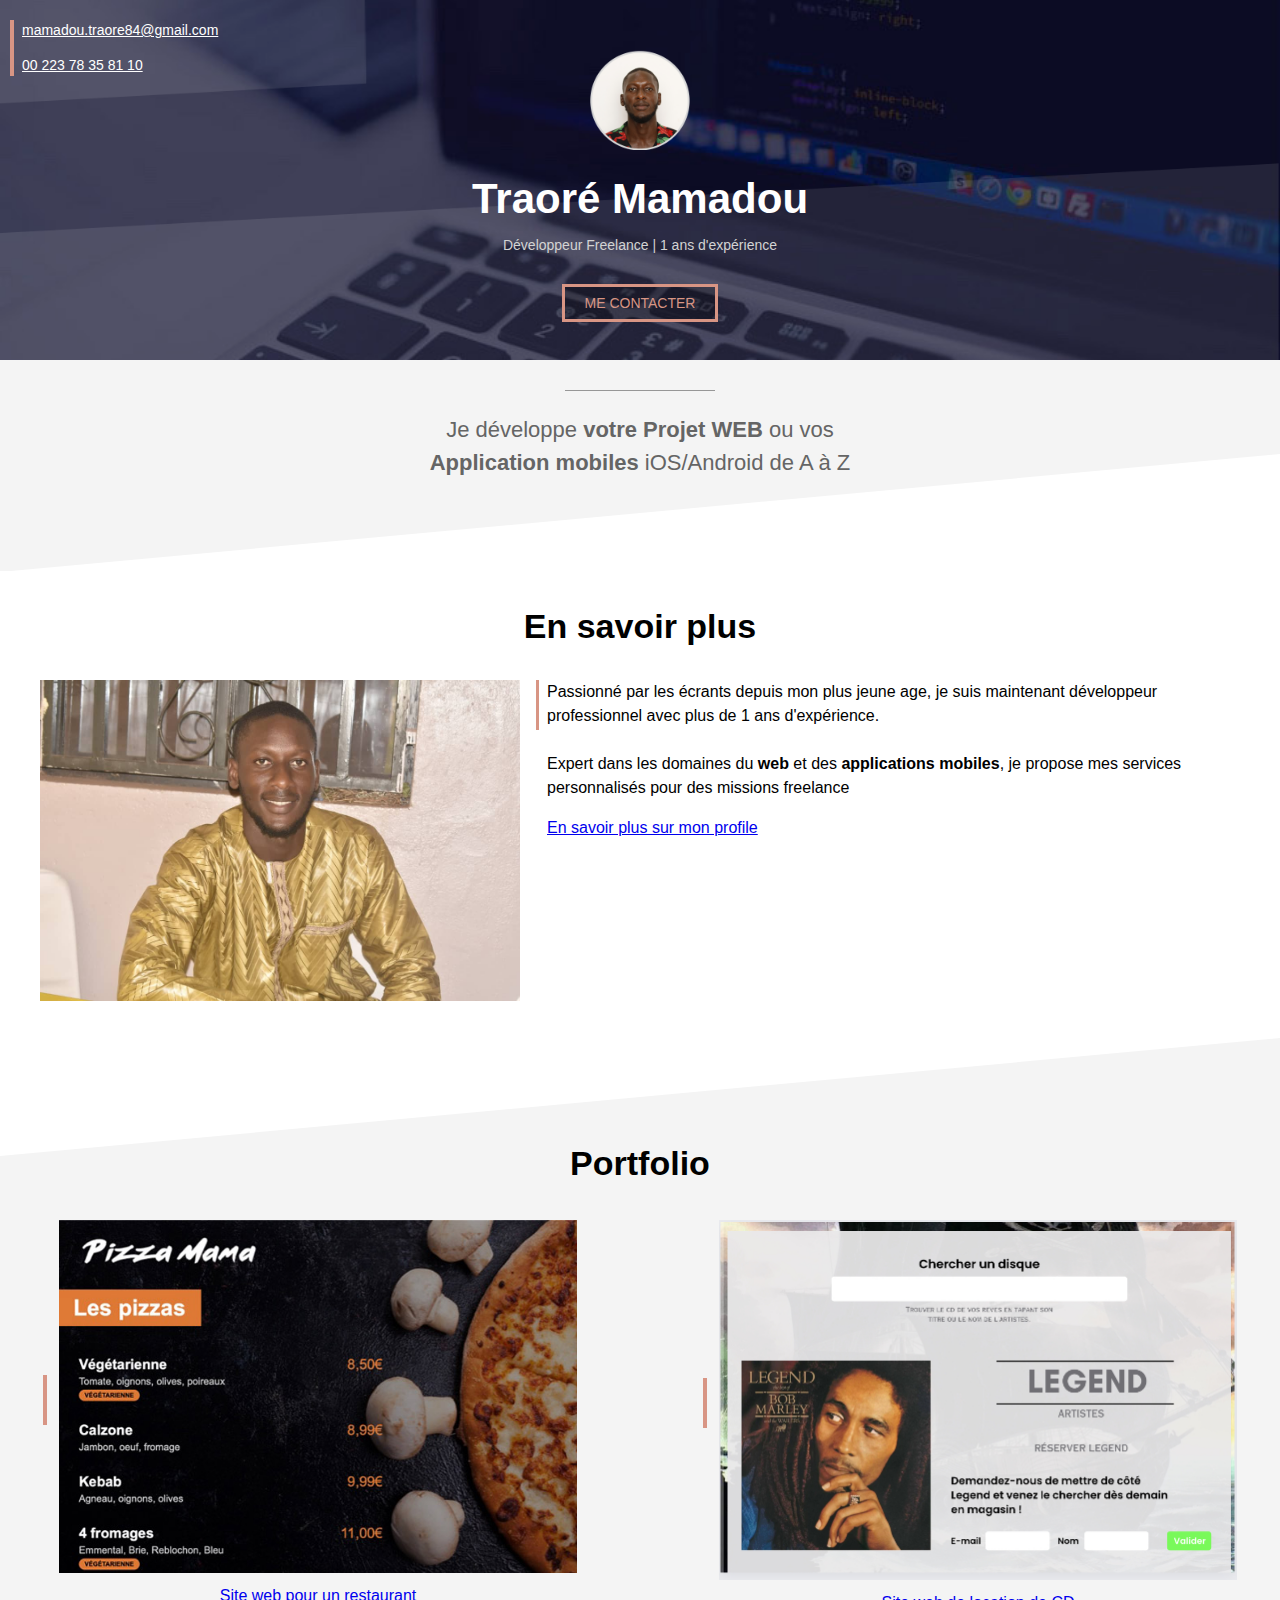
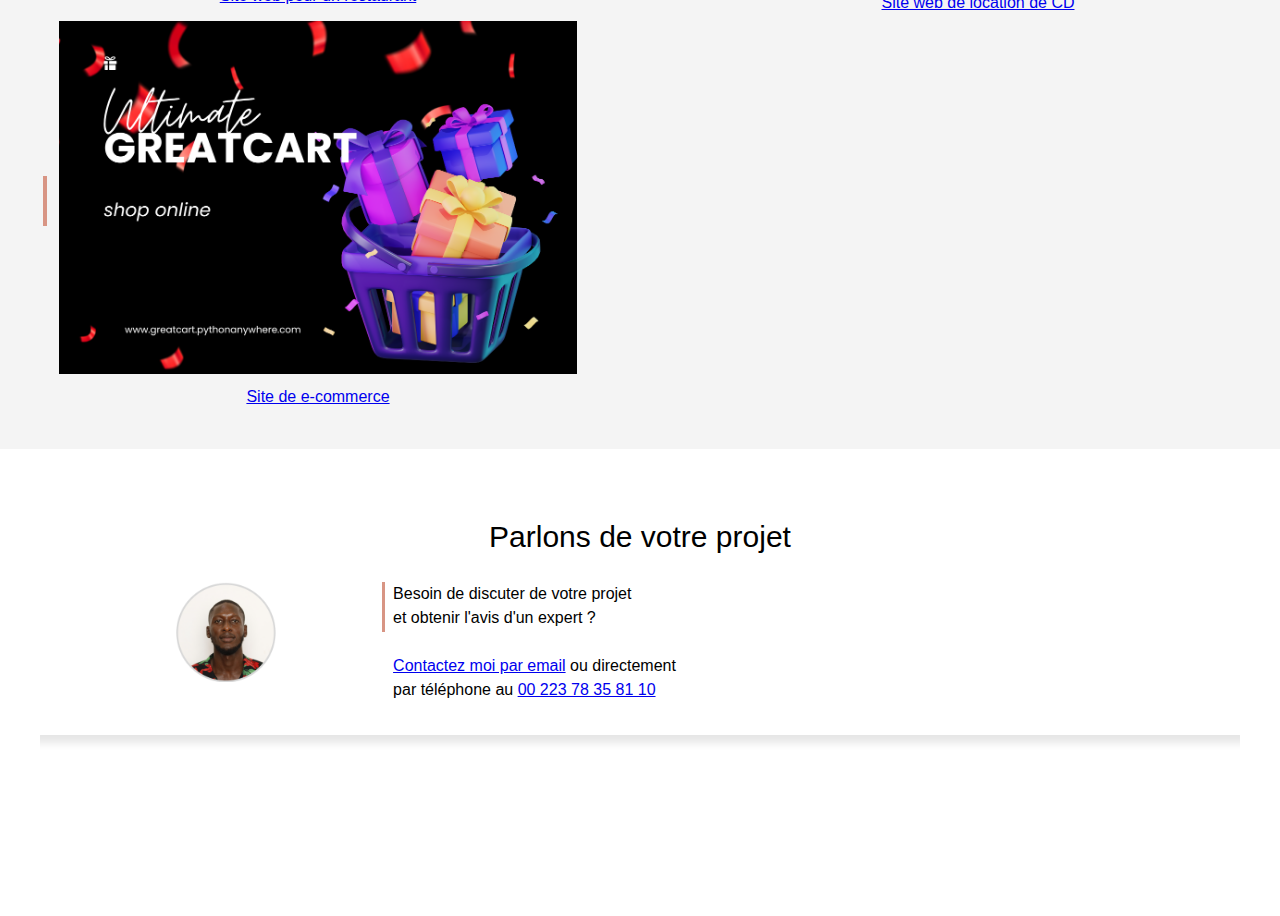
<file: index.html>
<!DOCTYPE html>
<html lang="fr">
<head>
    <meta charset="UTF-8">
    <meta name="viewport" content="width=device-width, initial-scale=1.0">
    <link rel="stylesheet" href="style.css">
    <title>Traore Mamadou</title>
</head>
<body>
    <!-- Couverture-->
    <div class="cover">
        <img class="cover_profile" src="profile-trans.png">
        <h1 class="page1">Traoré Mamadou</h1>
        <p>Développeur Freelance | 1 ans d'expérience</p>
        <div style="text-align: center; margin-top: 35px;"><a class="contact_bouton" href="mailto:mamadou.traore84@gmail.com">ME CONTACTER</a></div>
        
        <div class="cover_contact" >
            <p><a href="mailto:mamadou.traore84@gmail.com?subject=Contact%20depuis%20Mamadou">mamadou.traore84@gmail.com</a></p>
            <p><a href="tel:+22378358110">00 223 78 35 81 10</a></p>
        </div>

    </div>

    <!--SECTION GRISE 1-->
    <div class="section-grise1 section">
        <div class="separateur"></div>
        <p>Je développe <b>votre Projet WEB</b> ou vos <b>Application mobiles</b> iOS/Android de A à Z</p>
    </div>
    <!--section blanche-->
    <div class="section">
        <h2 class="page1">En savoir plus</h2>
        <!--
        <img src="profile2.jpg" style="width: 40%; ">
        <table style="width: 58%; float: right;" class="en_savoir" >
            <tr>
                <td class="first"><div class="ligne_vertical"></div></td>
                <td class="deux"><p> Passionné par les écrants depuis mon plus jeune age, je suis maintenant développeur professionnel avec plus de 1 ans d'expérience.<br>
                    <br>Expert dans les domaines du <b>web</b> et des <b> applications mobiles</b>, je propose mes services personnalisés pour des missions freelance</p></td>
            </tr>
            <tr>
                <td></td>
                <td class="deux"><a href="#">En savoir plus sur mon profile</a></td>
            </tr>
        </table>
        -->
       <img src="moi.jpg" class="col-contenue">
        <div class="col-contenue float-right"  >
            <div class="text-avec-ligne-vertical">
                <p style="margin-top: 0;" > Passionné par les écrants depuis mon plus jeune age, je suis maintenant développeur professionnel avec plus de 1 ans d'expérience.<br>
                    <br>Expert dans les domaines du <b>web</b> et des <b> applications mobiles</b>, je propose mes services personnalisés pour des missions freelance</p>
                <a  href="#">En savoir plus sur mon profile</a>
            </div>
        </div>
    </div>
    
    <div class="section-grise2 section">
        <h2 class="page1">Portfolio</h2>
        <table style="display:inline-block;"   class="col-protfolio table1">
            <tr>
                <td><div class="barr-vertiacle"></div></td>
                <td><a href="portfolio-site-restaurant.html"><img src="project1small.jpg" width="100%"></a></td>
            </tr>
            <tr>
                <td></td>
                <td style="text-align: center;"><a href="portfolio-site-restaurant.html">Site web pour un restaurant</a></td>
            </tr>
        </table>
        <table class="col-protfolio table2" style="float: right;">
            <tr>
                <td><div class="barr-vertiacle"></div></td>
                <td><a href="application-mobile.html"><img src="location.jpg" width="100%" ></a></td>
            </tr>
            <tr>
                <td></td>
                <td style="text-align: center;"><a href="disquaire.html">Site web de location de CD </a></td>
            </tr>
        </table>
        <table style="display:inline-block;"   class="col-protfolio table1">
            <tr>
                <td><div class="barr-vertiacle"></div></td>
                <td><a href="portfolio-site-ecom.html"><img src="greatcart.png" width="100%"></a></td>
            </tr>
            <tr>
                <td></td>
                <td style="text-align: center;"><a href="portfolio-site-ecom.html">Site de e-commerce </a></td>
            </tr>
        </table>
    </div>

    <div class="section parlon-project">
         <iframe class="contact" src="contact-frame.html" scrolling="no"/>
    </div>
</body>
</html>
</file>
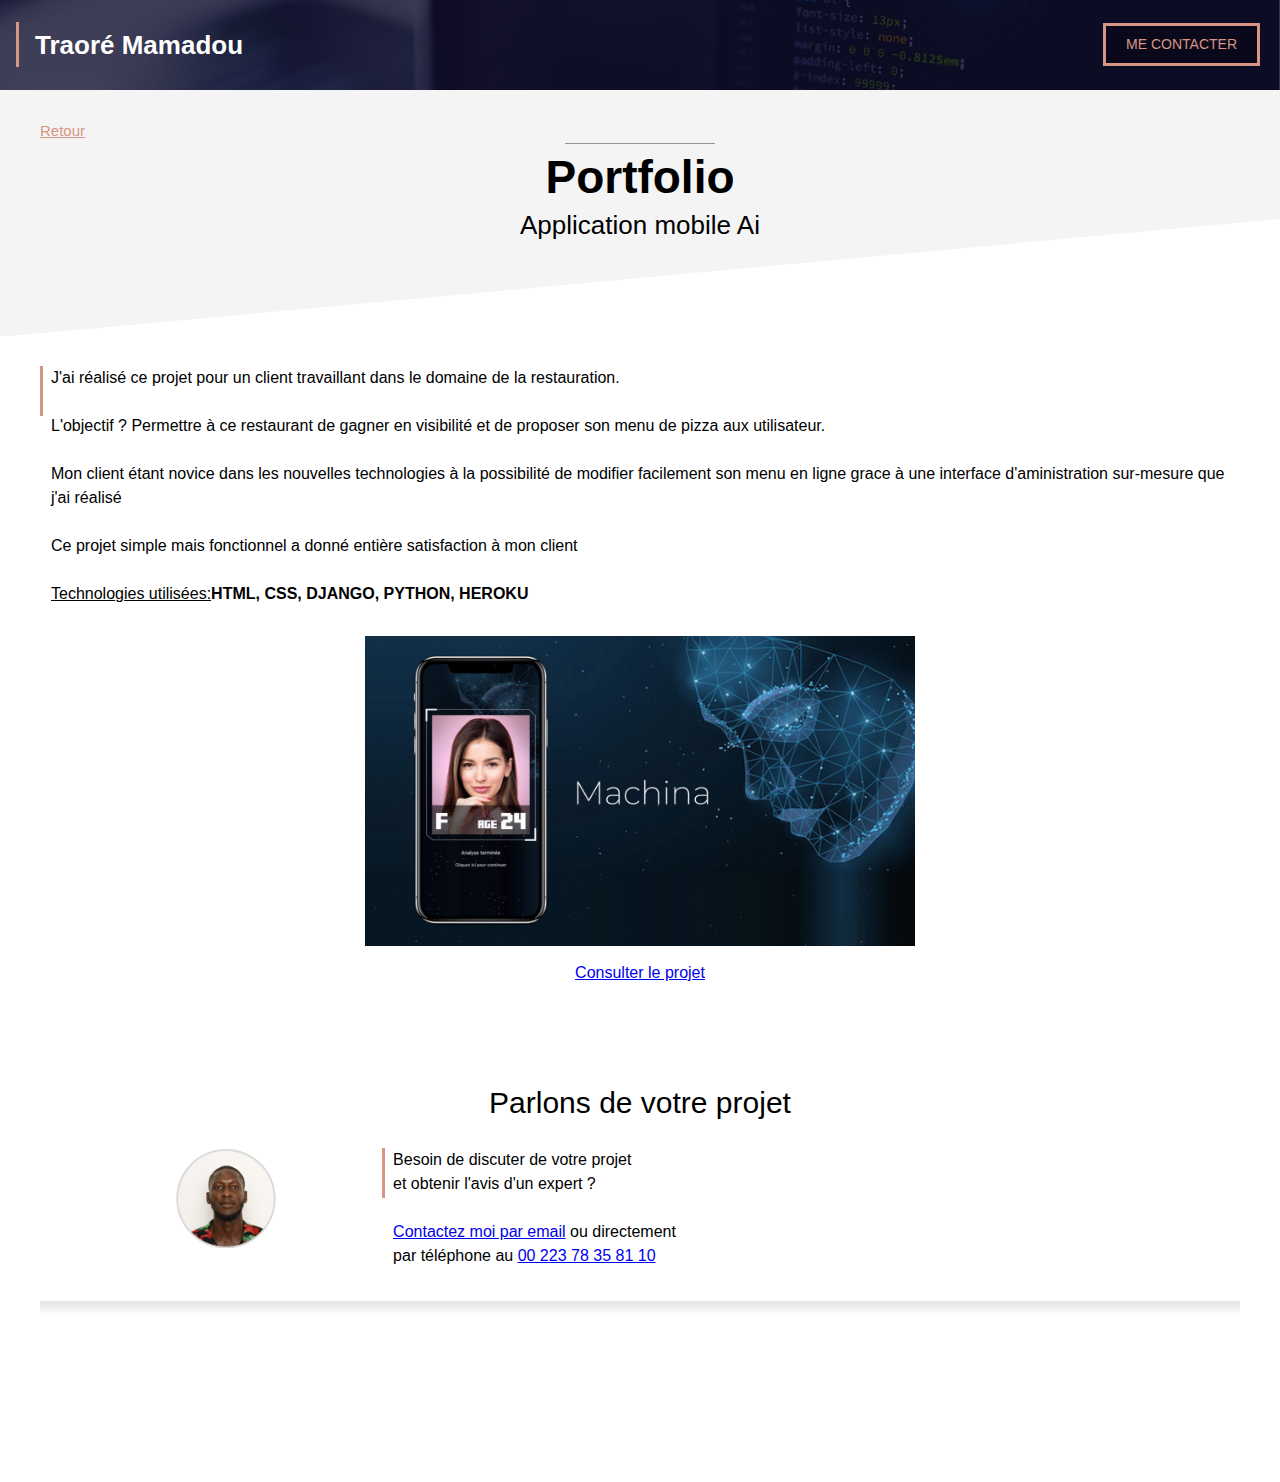
<file: application-mobile.html>
<!DOCTYPE html>
<html lang="fr">
<head>
    <meta charset="UTF-8">
    <meta name="viewport" content="width=device-width, initial-scale=1.0">
    <link rel="stylesheet" href="style.css">
    <title>Application mobile</title>
</head>
<body>
    <!--  header -->
    <div class="portfolio-header">
        <div class="text-avec-ligne-vertical" style="margin-left:16px ; margin-top: 22px; height: 45px;">
            <p class="title" style="color: white;">Traoré Mamadou</p>
        </div>
        <a class="contact_bouton contact_bouton-portfolio" >ME CONTACTER</a>
    </div>

    <!--Section grise titre-->
    <div class="section-grise1 section">
        <a class="retour" href="index.html" >Retour</a>
        <div class="separateur"></div>
        
        <h1 class="page2">Portfolio</h1>
        <h2 class="page2">Application mobile Ai</h2>
    </div>

    <!--Section contenu-->
    <div class="section">
        <div class="text-avec-ligne-vertical">
            <p style="margin-top: 0;">
            J'ai réalisé ce projet pour un client travaillant dans le domaine de la restauration.<br><br>
            L'objectif ? Permettre à ce restaurant de gagner en visibilité et de proposer son menu de pizza aux utilisateur.<br><br>
            Mon client étant novice dans les nouvelles technologies à la possibilité de modifier facilement son menu en ligne grace à une interface d'aministration sur-mesure que j'ai réalisé<br><br>
            Ce projet simple mais fonctionnel a donné entière satisfaction à mon client<br><br>
            <u>Technologies utilisées:</u><b>HTML, CSS, DJANGO, PYTHON, HEROKU</b>
        </p>
        </div>
        <div style="text-align: center; margin-top: 30px;">
            <img class="img-portfolio" src="project2.jpg" >
            <a href="https://disquaire.pythonanywhere.com" style="display: block; margin-top: 8px;">Consulter le projet</a>
        </div>
        
    </div>
    <!--frame-->
    <div class="section parlon-project">
        <iframe class="contact" src="contact-frame.html" scrolling="no"/>
   </div>
</body>
</html>
</file>
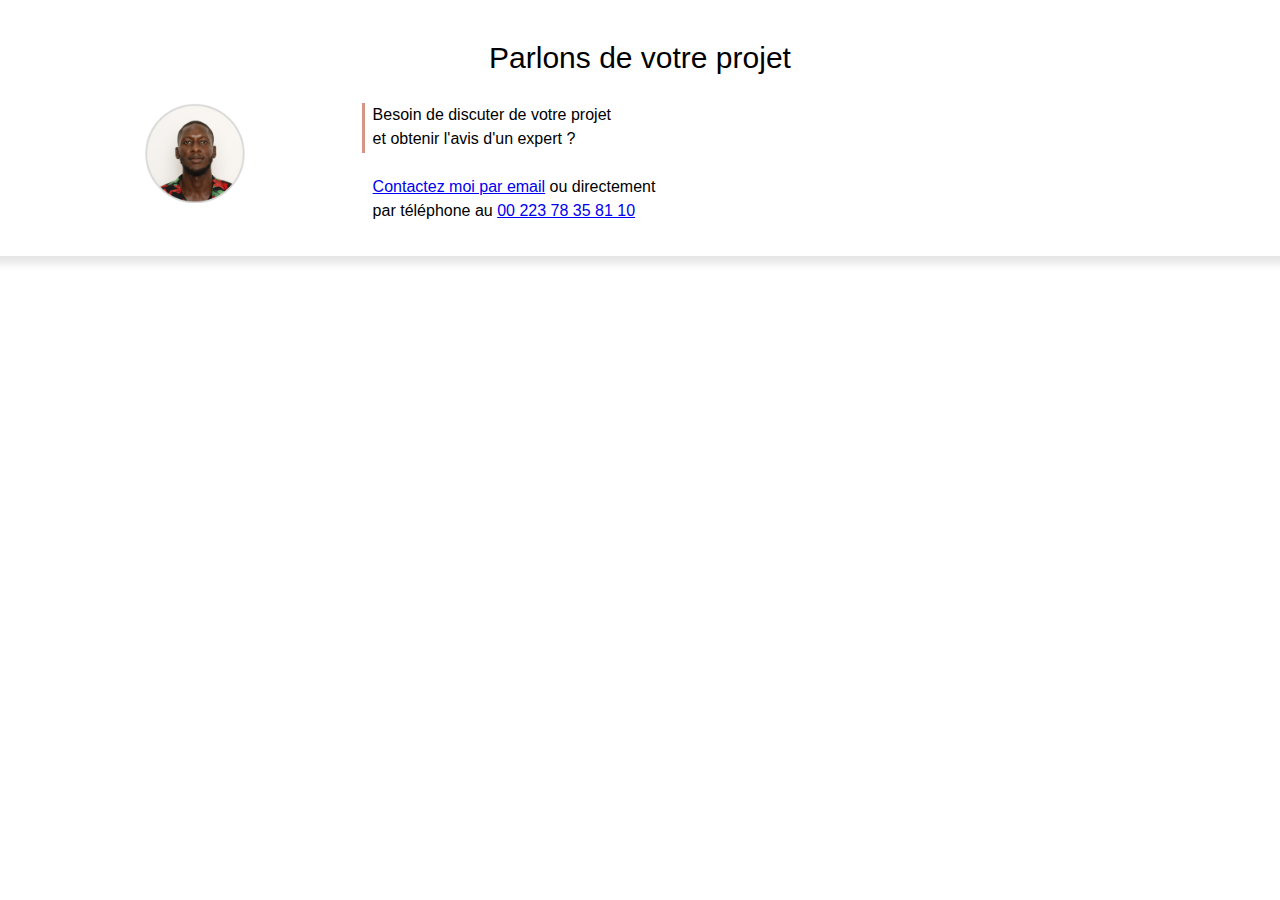
<file: contact-frame.html>
<!DOCTYPE html>
<html lang="fr">
<head>
    <meta charset="UTF-8">
    <meta name="viewport" content="width=device-width, initial-scale=1.0">
    <link rel="stylesheet" href="style.css">
</head>
<body>
    <div class="frame">

        <p style="text-align: center ; font-size: 30px; margin-top: 5px; margin-bottom: 20px;">Parlons de votre projet</p>
       
        <table    class="parlon-project" >
            <tr>
                <td style="vertical-align:top;" align=center><img src="profile-trans.png" ></td>
                    <td>
                        <div class="text-avec-ligne-vertical" style="margin-left: 20px;">
                            <p style="  margin: 0;" >Besoin de discuter de votre projet<br>et obtenir l'avis d'un expert ?<br><br>
                                <a href="mailto:mamadou.traore84@gmail.com">Contactez moi par email</a> ou directement<br> par téléphone au <a href="tel:0022378358110">00 223 78 35 81 10</a>
                            </p>
                        </div>
                </td>
            </tr>
       </table>
     
    </div>
</body>
</html>
</file>
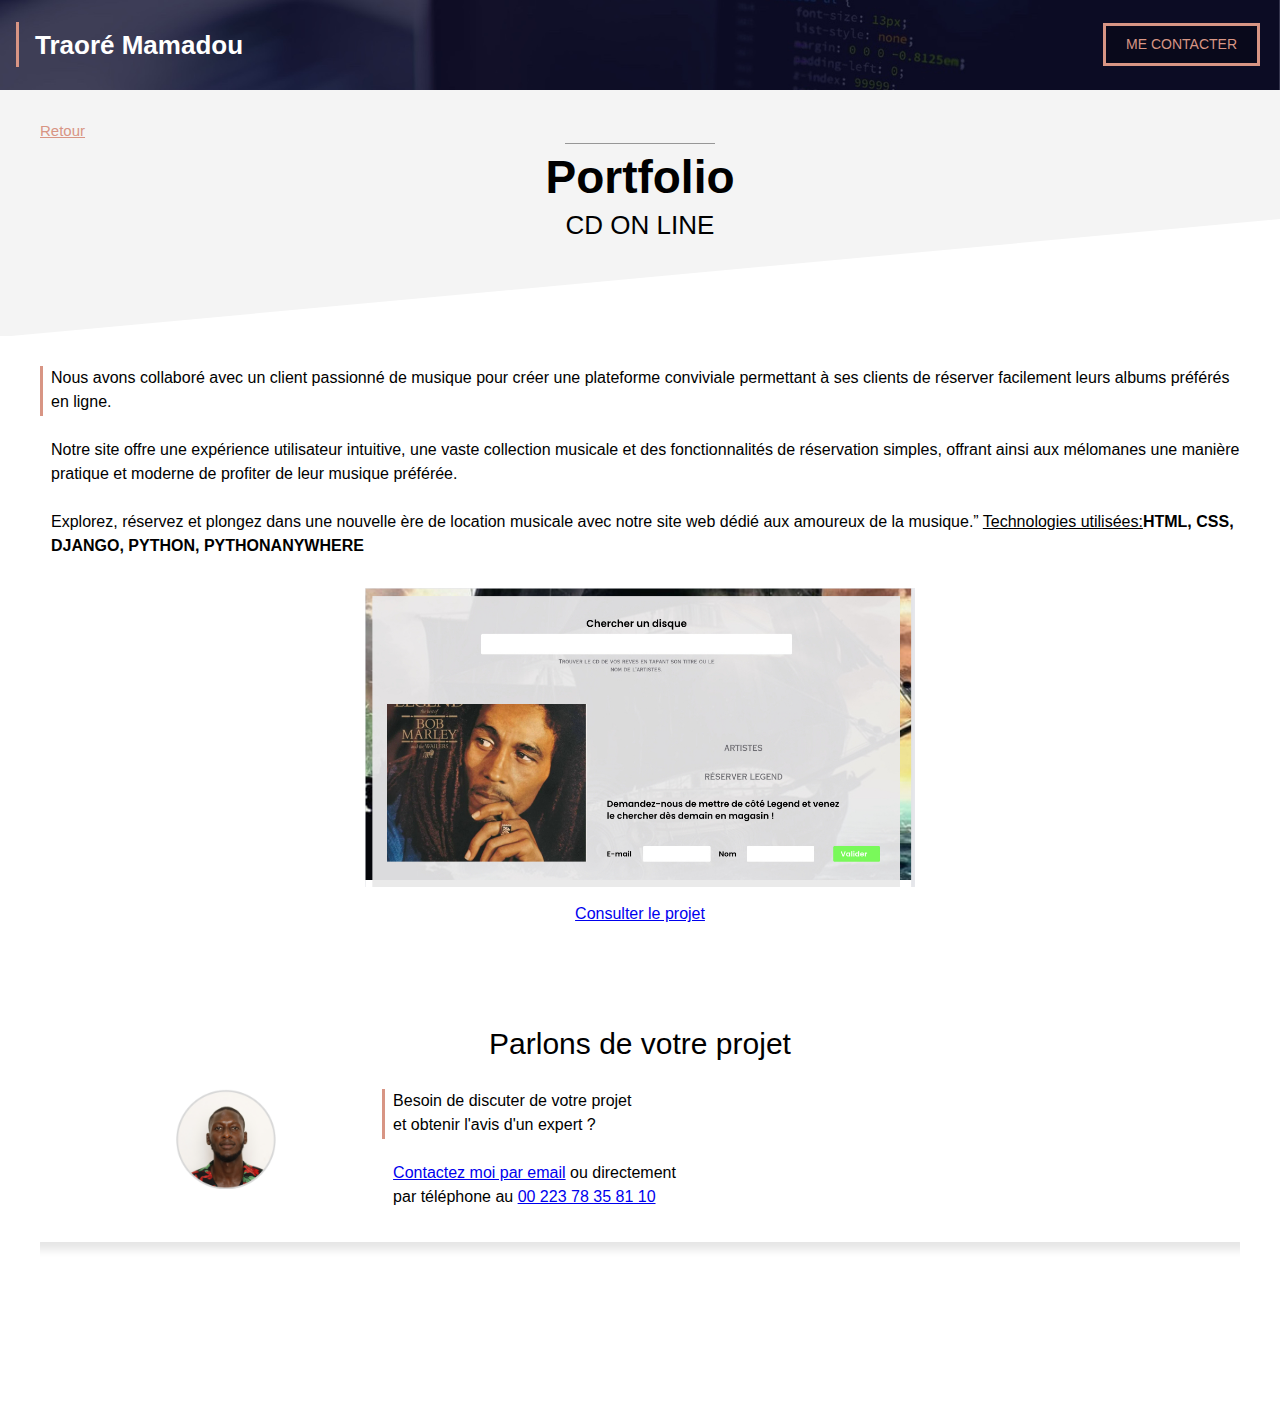
<file: disquaire.html>
<!DOCTYPE html>
<html lang="fr">
<head>
    <meta charset="UTF-8">
    <meta name="viewport" content="width=device-width, initial-scale=1.0">
    <link rel="stylesheet" href="style.css">
    <title>Site de location d'album CD</title>
</head>
<body>
    <!--  header -->
    <div class="portfolio-header">
        <div class="text-avec-ligne-vertical" style="margin-left:16px ; margin-top: 22px; height: 45px;">
            <p class="title" style="color: white;">Traoré Mamadou</p>
        </div>
        <a class="contact_bouton contact_bouton-portfolio" >ME CONTACTER</a>
    </div>

    <!--Section grise titre-->
    <div class="section-grise1 section">
        <a class="retour" href="index.html" >Retour</a>
        <div class="separateur"></div>
        
        <h1 class="page2">Portfolio</h1>
        <h2 class="page2">CD ON LINE</h2>
    </div>

    <!--Section contenu-->
    <div class="section">
        <div class="text-avec-ligne-vertical">
            <p style="margin-top: 0;">
             Nous avons collaboré avec un client passionné de musique pour créer une plateforme conviviale permettant à ses clients de réserver facilement leurs albums préférés en ligne.<br><br> 
             Notre site offre une expérience utilisateur intuitive, une vaste collection musicale et des fonctionnalités de réservation simples, 
            offrant ainsi aux mélomanes une manière pratique et moderne de profiter de leur musique préférée.<br><br>
            Explorez, réservez et plongez dans une nouvelle ère de location musicale avec notre site web dédié aux amoureux de la musique.”
            <u>Technologies utilisées:</u><b>HTML, CSS, DJANGO, PYTHON, PYTHONANYWHERE</b>
        </p>
        </div>
        <div style="text-align: center; margin-top: 30px;">
            <img class="img-portfolio" src="Small.jpg" >
            <a href="https://disquaire.pythonanywhere.com/" style="display: block; margin-top: 8px;">Consulter le projet</a>
        </div>
        
    </div>
    <!--frame-->
    <div class="section parlon-project">
        <iframe class="contact" src="contact-frame.html" scrolling="no"/>
   </div>
</body>
</html>
</file>
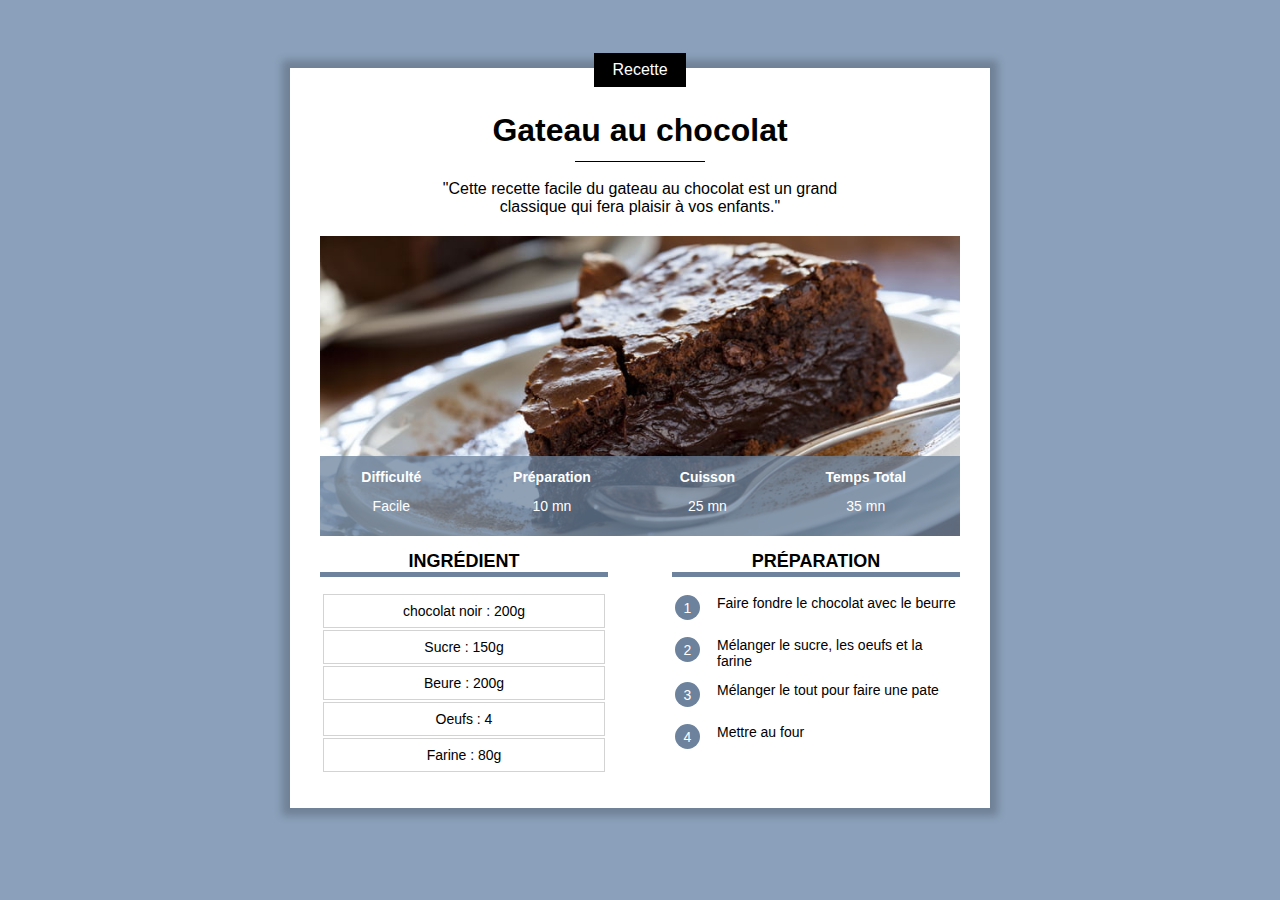
<file: gateau.html>
<!DOCTYPE html>
<html>
    <head>
        <title> Gateau chocolat</title>
        <meta charset="utf-8">
        <meta name="viewport" content="width=device-width, initial-scale=1.0">
        <link rel="stylesheet" href="gateau_css.css">

    </head>

    <body>
        
        
        <div class="contenue">
            <div class="categorie">
                <p class="categorie">Recette</p>
            </div>

            <h1>Gateau au chocolat</h1>
            <div class="separateur"></div>

            <div class="description">
                <p class="description">"Cette recette facile du gateau au chocolat est un grand classique qui fera plaisir à vos enfants."</p>
            </div>
            <div class="info">
                <img class="center info"  src="gateau.jpg">
                
                <table class="info">
                    <tr>
                        <th class="info">Difficulté</th>
                        <th class="info">Préparation</th>
                        <th class="info">Cuisson</th>
                        <th class="info">Temps Total</th>
                    </tr>
                    <tr>
                        <td>Facile</td>
                        <td>10 mn</td>
                        <td>25 mn</td>
                        <td>35 mn</td>
                    </tr>
                </table>
            </div>
            <div>
                <div class="colone1">
                    <h2>Ingrédient</h2>
                    <div class="ul">
                        <p>chocolat noir : 200g</p>
                        <p>Sucre : 150g</p>
                        <p>Beure : 200g</p>
                        <p>Oeufs : 4</p>
                        <p>Farine : 80g</p>
                    </div>
                </div>
                <div class="colone2">
                    <h2>Préparation</h2>

                    <table class="preparation">
                        <tr>
                            <td class="numero"><p>1</p></td><td class="preparation_etape">Faire fondre le chocolat avec le beurre</td>
                        </tr>
                        <tr> 
                            <td class="numero"><p>2</p></td><td class="preparation_etape">Mélanger le sucre, les oeufs et la farine</td>
                        </tr>
                        <tr>
                            <td class="numero"><p>3</p></td><td class="preparation_etape">Mélanger le tout pour faire une pate</td>
                        </tr>
                        <tr>
                            <td class="numero"><p>4</p></td><td class="preparation_etape">Mettre au four</td>
                        </tr>
                        
                    </table>
                </div>
            </div>
        </div>
    </body>
</html>
</file>
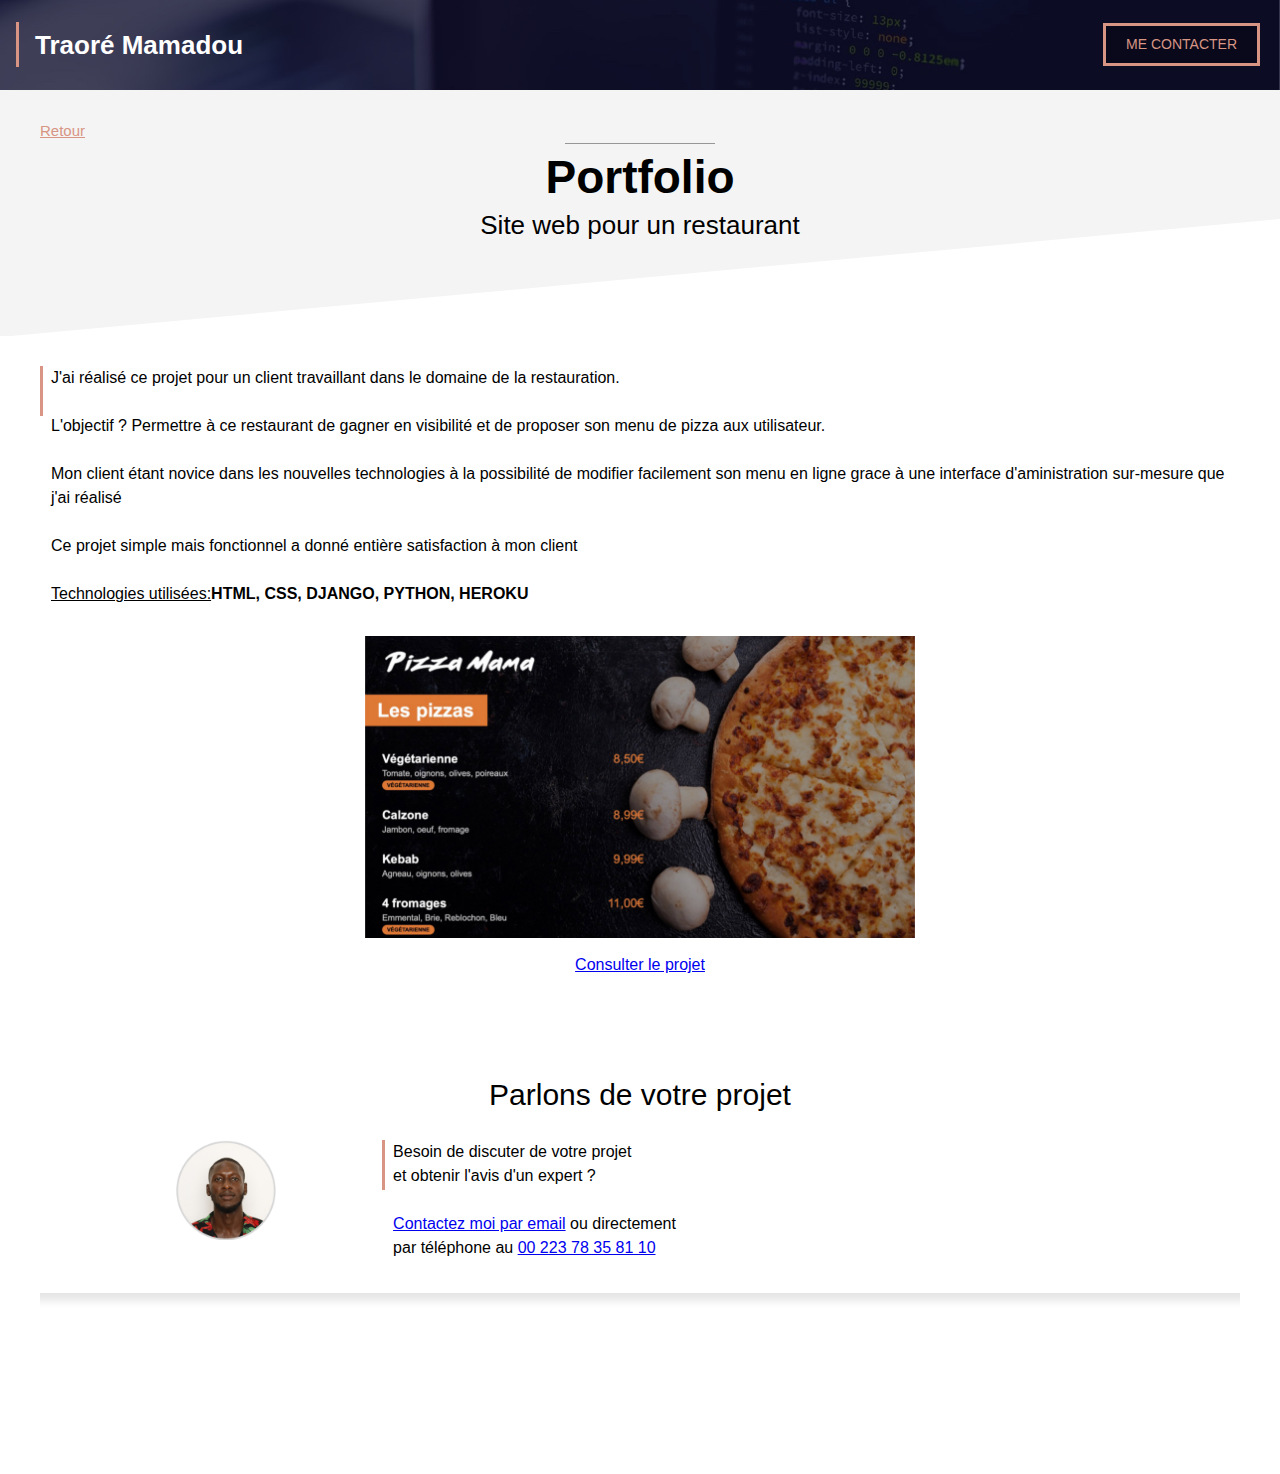
<file: portfolio-site-restaurant.html>
<!DOCTYPE html>
<html lang="fr">
<head>
    <meta charset="UTF-8">
    <meta name="viewport" content="width=device-width, initial-scale=1.0">
    <link rel="stylesheet" href="style.css">
    <title>Site web de restaurant</title>
</head>
<body>
    <!--  header -->
    <div class="portfolio-header">
        <div class="text-avec-ligne-vertical" style="margin-left:16px ; margin-top: 22px; height: 45px;">
            <p class="title" style="color: white;">Traoré Mamadou</p>
        </div>
        <a class="contact_bouton contact_bouton-portfolio" >ME CONTACTER</a>
    </div>

    <!--Section grise titre-->
    <div class="section-grise1 section">
        <a class="retour" href="index.html" >Retour</a>
        <div class="separateur"></div>
        
        <h1 class="page2">Portfolio</h1>
        <h2 class="page2">Site web pour un restaurant</h2>
    </div>

    <!--Section contenu-->
    <div class="section">
        <div class="text-avec-ligne-vertical">
            <p style="margin-top: 0;">
            J'ai réalisé ce projet pour un client travaillant dans le domaine de la restauration.<br><br>
            L'objectif ? Permettre à ce restaurant de gagner en visibilité et de proposer son menu de pizza aux utilisateur.<br><br>
            Mon client étant novice dans les nouvelles technologies à la possibilité de modifier facilement son menu en ligne grace à une interface d'aministration sur-mesure que j'ai réalisé<br><br>
            Ce projet simple mais fonctionnel a donné entière satisfaction à mon client<br><br>
            <u>Technologies utilisées:</u><b>HTML, CSS, DJANGO, PYTHON, HEROKU</b>
        </p>
        </div>
        <div style="text-align: center; margin-top: 30px;">
            <img class="img-portfolio" src="project1.jpg" >
            <a href="#" style="display: block; margin-top: 8px;">Consulter le projet</a>
        </div>
        
    </div>
    <!--frame-->
    <div class="separateur display-mobile" ></div>
    <div class="section parlon-project">
        <iframe class="contact" src="contact-frame.html" scrolling="no"/>
   </div>
</body>
</html>
</file>
<file: style.css>
*{
    box-sizing: border-box;
}

:root{
    --color1: #D89584;
    --color2: #F4F4F4;
    --color3: #979797;
}
body{
    margin: 0;
    font-family: Arial;
    line-height: 1.5;
}
div.cover{
    background : url("cover_overlay.png") no-repeat center/100% 100%,url(cover.jpg) no-repeat center/cover;
    height: 360px;
    position: relative;
}
img.cover_profile{
    height: 100px;
    position: relative;
    left: 50%;
    margin-left: -50px;
    margin-top: 50px;
   
    
}
h1.page1{
    color: white;
    text-align: center;
    font-size: 42px;
    margin-top: 10px;
    margin-bottom: 0;
}
div.cover p{
    color: lightgray;
    text-align: center;
    margin-top: 5px;
    font-size: 14px;
}
div.cover_contact{
  /*background-color: #FF000080;*/
  position: absolute;
  top: 20px;
  left: 10px;
  border-left: 4px solid var(--color1);
  padding-left: 8px;
}
div.cover_contact p{
    text-align: left;
    margin-top: 0;
    margin-bottom: 0px;
    
}

div.cover_contact p:first-child{
    margin-bottom: 14px;
}

div.cover_contact a{
    color: white;
    font-size: 14px;
    margin-left: auto;
    margin-right: auto;
}
a.contact_bouton{
    color: var(--color1);
    border: 3px solid var(--color1);
    padding: 8px 20px;
    text-decoration: none;
    background-color: #00000040;
    font-size: 14px;
    margin-top: 18px;
}
a.contact_bouton-portfolio{
    position: absolute; 
    right: 20px; 
    top:5px;
}

a.contact_bouton:hover{
    color: white;
    border: 3px solid white;
}
.section{
    padding-left: 40px;
    padding-right: 40px;
    padding-top: 30px;
    padding-bottom: 30px;
    overflow: auto;
}
div.section-grise1{
    background: url(triangle2white.svg) no-repeat center bottom -1px/100% ;
    background-color: var(--color2);
    padding-bottom: 70px;
    text-align: center;
    font-size: 22px;
   
}
div.section-grise2{
    background: url(triangle1white.svg) no-repeat center top/100%;
    background-color: var(--color2);
    
    padding-top: 100px;
   
}

h2.page1{
    text-align: center;
    font-size: 34px;
    margin-top: 0px;
}
div.separateur{
    background-color: var(--color3);
    height: 1px;
    margin-left: auto;
    margin-right: auto;
    width: 150px;
}

div.section-grise1 p{
    color: #656565;
    max-width: 450px;
    display: inline-block;
   
}
div.ligne_vertical{
    width: 4px;
    height: 150px;
    background-color: var(--color1);
}
/*
table.en_savoir p{
    margin: 0;
    
}

table.en_savoir div{
    max-height: 50px;
    margin-bottom: 80%;
}
table.en_savoir tr{
    vertical-align: top;
}

td.deux{
    padding-left:8px;
    box-sizing: border-box;
}
*/

img.col-contenue{
    width: 40%;
}
div.col-contenue{
    width: 60%;
    padding-left: 16px;
}
.float-right{
    float: right;
}



div.text-avec-ligne-vertical{
    border-left:3px solid var(--color1);
    padding-left: 8px;
    height: 50px;
    display: inline-block;
    margin-top: 0;
}

div.barr-vertiacle{
    height: 50px;
    width: 4px;
    background-color: var(--color1);
    margin-right: 8px;
}
.col-protfolio{
    width: 45%; 
}


div.frame{
    padding: 30px 50px;
    background-color: white;
    box-shadow: 0px 0px 8px 8px rgb(0,0,0,0.1);
}
table.parlon-project{
    width: 100%;
    
}


h1.page2{

    text-align: center;
    font-size: 46px;
    margin-top: 10px;
    margin-bottom: 0;
    line-height: 1;
}
h2.page2{
    font-size: 26px;
    font-weight: normal;
    margin-top: 6px;
    text-align: center;
}
a.retour{
    font-size: 15px;
    color: var(--color1);
    display: block;
    text-align: left;
}
img.img-portfolio{
    width:70%;
    max-width: 550px;
}
iframe.contact{
    width: 100%;
    border: none;
    height: 400px;

    
}
div.portfolio-header{
    height: 90px;
    background: url(header.jpg) no-repeat center/cover;
    position: relative;
}
div.frame img{
    width: 100px;
}
p.title{
    font-size: 26px;
    font-weight: bold;
    color: white;
    padding-top: 4px;
    padding-left: 8px;
    margin-top: 0;
}
.display-mobile{
    display: none;
}
@media only screen and (max-width: 768px) {
   
    img.cover_profile{
        height: 90px;
        margin-top: 75px;
       
        
    }
    h1.page1{

        font-size: 38px;
        margin-top: 6px;

    }
    div.cover p{
        margin-top: 2px;
        font-size: 13px;
  }
  .section{
    padding-left: 20px;
    padding-right: 20px;
}
div.section-grise1{

    padding-bottom: 40px;
}
h2.page1{

    font-size: 30px;

}
img.col-contenue{
    width: 100%;
}
div.col-contenue{
    width: 100%;
    padding-left: 0px;
}
.col-protfolio{
    width: 100%;
    margin-bottom: 20px;
}
div.section-grise2{
    padding-top: 30px;
   
}
div.frame{
    padding: 0;
    box-shadow:none;
}
iframe.contact{
    border: none;
    height: 280px;

    
}
div.frame img{
   width: 70px;
}
div.parlon-project{
    padding-top: 0;
}

p.title{
    font-size: 18px;

    padding-top: 10px;
    padding-left: 4px;

}

a.contact_bouton{
    padding: 7px 12px;
    font-size: 12px;
    margin-top: 22px;
}
a.contact_bouton-portfolio{
    right: 8px; 
}

h1.page2{


    font-size: 40px;

}
h2.page2{
    font-size: 26px;
    font-weight: normal;
    margin-top: 6px;
    text-align: center;
}
img.img-portfolio{
    width:100%;
   
}
.display-mobile{
    display: block;
}
}
</file>
<file: gateau_css.css>
*{
    overflow: auto;
}

body{
    background-color: #8BA1BB;
    font-family: Arial;
}
div.contenue{
    background-color: white;
    margin: 40px 8px 30px 8px;
    padding: 0px 8px 20px 8px;
    /*min-width: 350px;*/
    box-shadow: 0px 0px 8px 8px rgb(0,0,0,0.2);
    overflow: visible;
    
}
h1{
    text-align: center;
    margin-bottom: 12px;
}
p.description{
    text-align: center;
    max-width: 400px;
    display: inline-block;
    margin-top: 18px;
}

div.description{
    text-align: center;
}
p.categorie{
    display: inline-block;
    background-color: black;
    color: white;
    padding: 8px 18px;
    margin-bottom: 0px;
    margin-top: -15px;
    
}
div.categorie{
    text-align: center;
    overflow: visible;
}
img{
    width: 100%;
    height: 300px;
    display: block;
    object-fit: cover;
}

div.info{
    position: relative;
    background-color: blue;
}
table.info{
    position: absolute;
    bottom: 0;
    width: 100%;
    background-color: #6C829DC0;
    color: white;
    height: 50px;
}

table.info td{
    text-align: center;
    vertical-align: top;
    font-size: 12px;
}
table.info th.info{
    font-size: 12px;
}

div.separateur{
    background-color: black;
    height: 1px;
    width: 130px;
    margin-left: auto;
    margin-right: auto;
}

div.colone1,div.colone2{
    display: block;
    width: 100%;
    
}
div.colone2{
   display: block;
}

div h2{
    text-transform: uppercase;
    border-bottom: 5px solid #6C829D;
    text-align: center;
    font-size: 18px;
    width: 100%;
    
}
div.ul p{
    border: 1px solid lightgray;
    margin: 2px 3px;
    padding: 8px 0px;
    font-size: 14px;
    text-align: center;
}

table.preparation{
    width: 100%;
}

table.preparation p{
    height: 25px;
    width: 25px;
    text-align: center;
    padding-top: 5px;
    box-sizing: border-box;
    background-color: #6C829D;
    color: white;
    font-size: 14px;
    border-radius: 50%;
    margin: 0;

}

table.preparation td.preparation_etape{
    vertical-align: top;
    font-size: 14px;
    padding-left: 14px;
    padding-bottom: 10px;
}

table.preparation tr{
    height: 40px;
}

table.preparation td.numero{
    vertical-align: top;
}

/*style ordinateur*/
@media screen and (min-width: 768px) {
    
    div.contenue{
        min-width: 350px;
        margin: 60px 10% 80px 10%;
        padding: 0px 30px 30px 30px;
   
    }

    table.info{
        height: 80px;
    }

    table.info td{
        font-size: 14px;
    }
    table.info th.info{
        font-size: 14px;
    }
    div.colone2{
        float: right;
        margin-left: 10%;
    }
    div.colone1,div.colone2{
        display: inline-block;
        width: 45%;
        
    }

  }

@media screen and (min-width: 900px) {
    div.contenue{
        min-width: 350px;
        margin-left: auto;
        margin-right: auto;
        width: 640px;
   
    }

}
</file>
